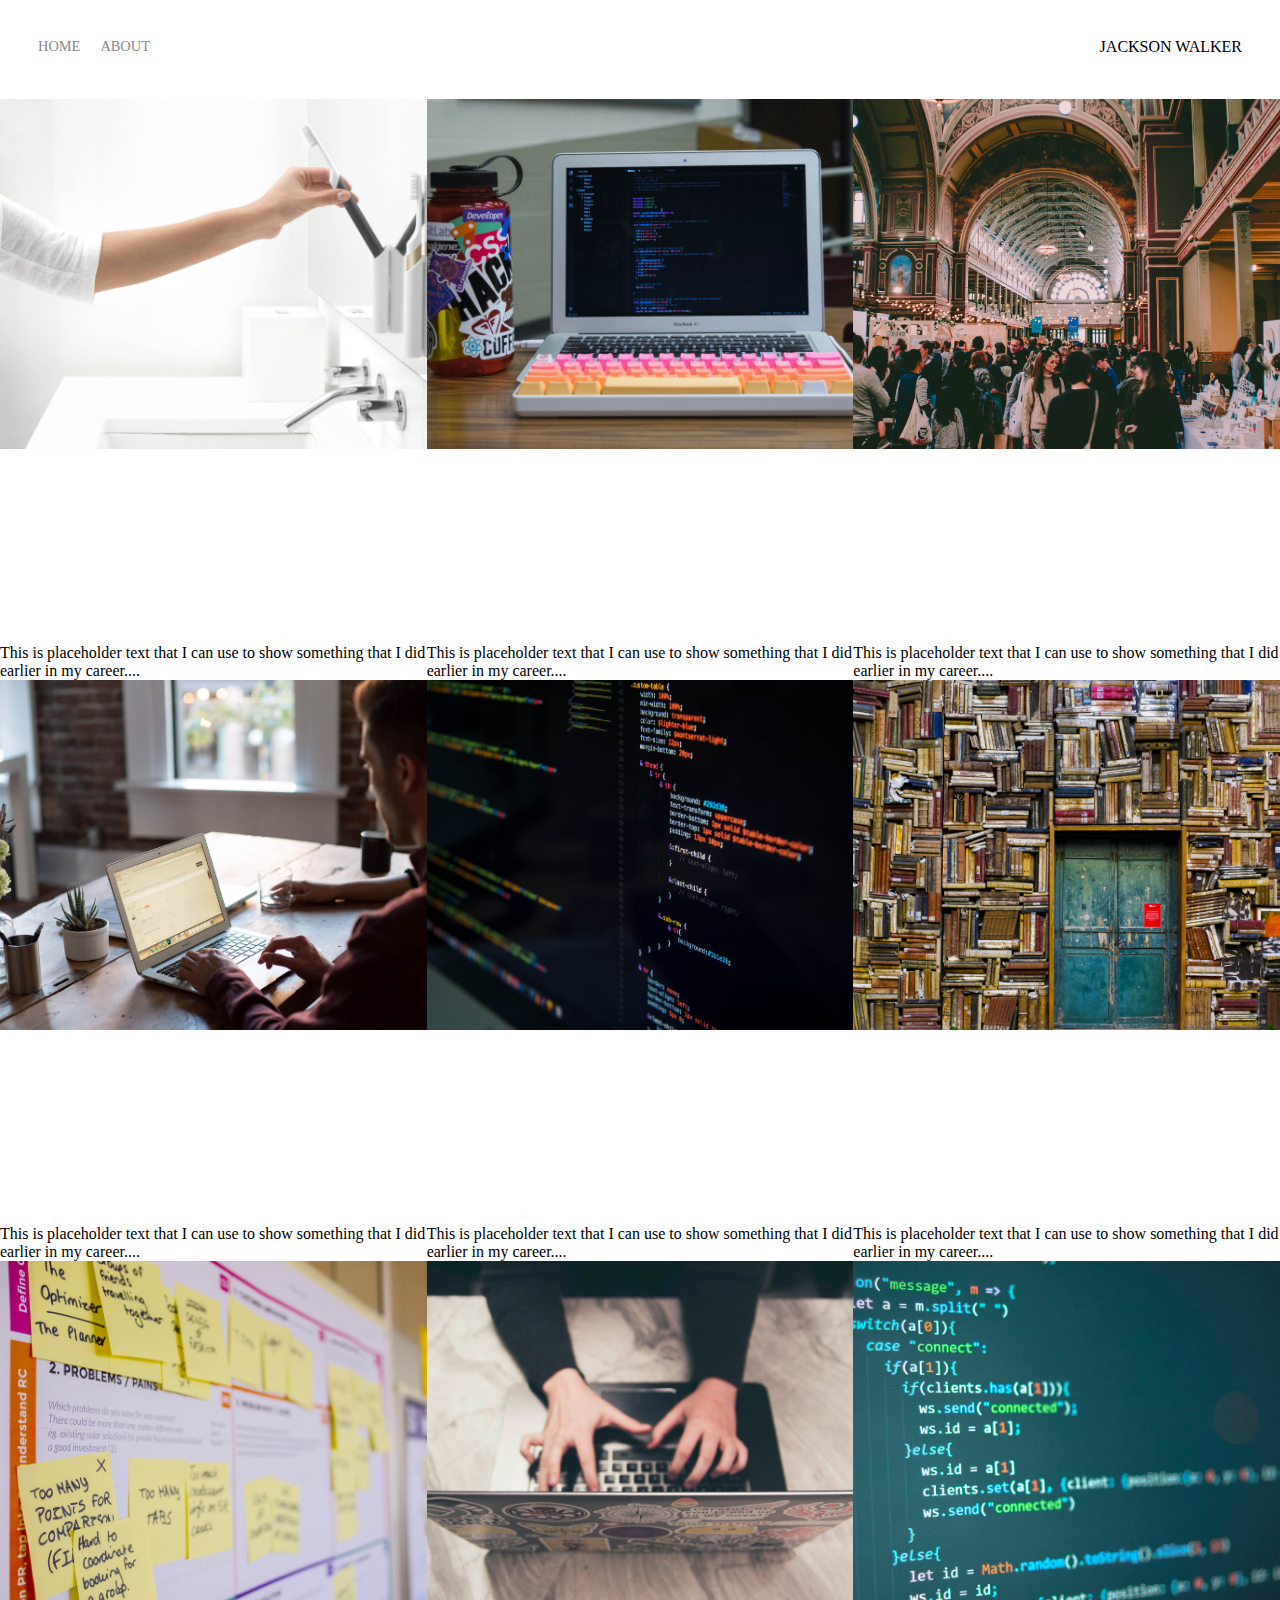
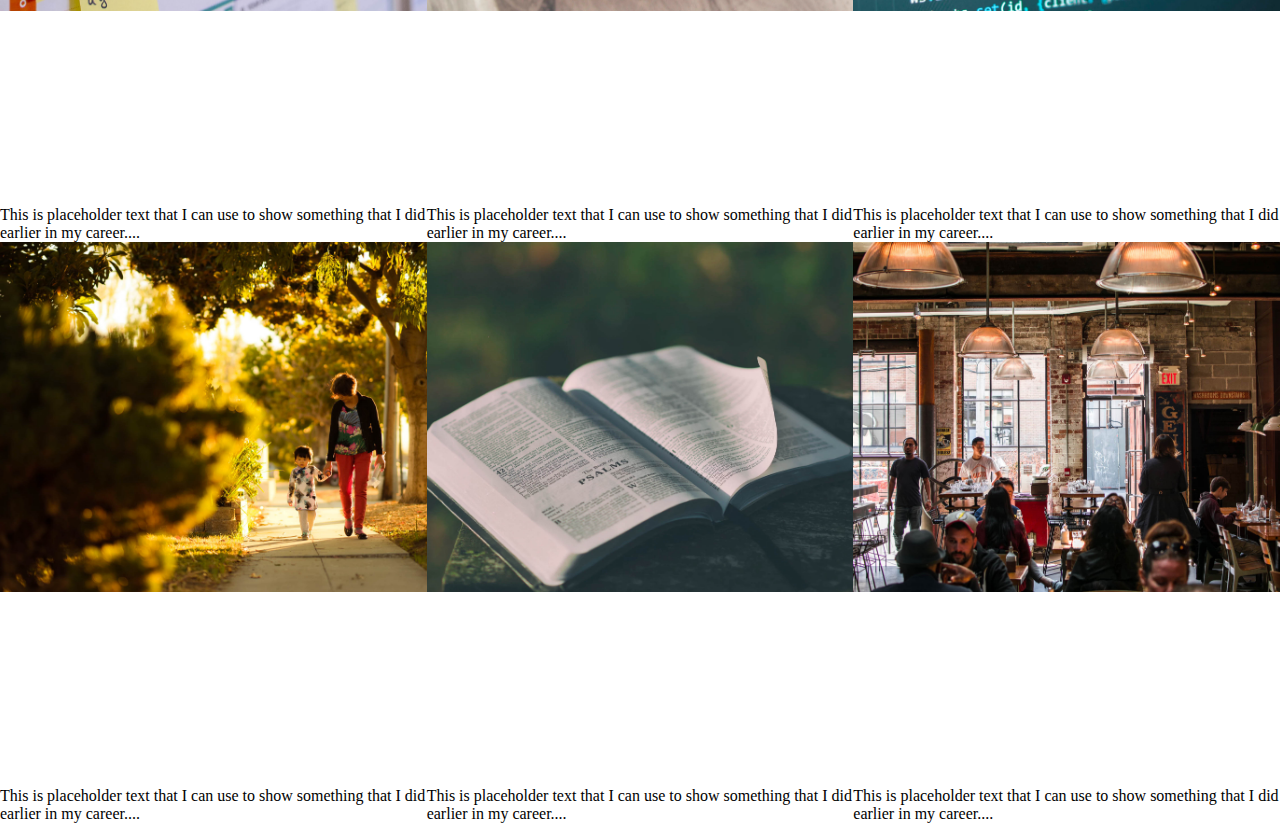
<file: portfolio-html/index.html>
<!DOCTYPE html>
<html>
<head>
    <meta charset="utf-8" />
    <title>Page Title</title>
    <link rel="stylesheet" href="styles.css">
</head>
<body>
    <div class="container"> <!-- Container class for this page -->
        <div class="nav-wrapper">
            <div class="left-side">
                <div class="nav-link-wrapper">
                    <a href="index.html">Home</a>
                </div>

                <div class="nav-link-wrapper">
                    <a href="about.html">About</a>
                    <!-- This is how you can provide a link to another website... <a href="https://google.com">Google</a> -->
                </div>
            </div>

            <div class="right-side">
                <div class="brand">
                    <div>JACKSON WALKER</div>
                </div>
            </div>
        </div>

        <div class="content-wrapper"> <!-- Master wrapper, Everything below the nav bar...-->
            <div class="portfolio-items-wrapper"> <!-- Collection wrapper, This stores the collection of portfolio items -->

                <div class="portfolio-item-wrapper"> <!-- Individual item wrapper, Portfolio item wrapper -->
                    <div class="portfolio-img-background" style="background-image:url(images/portfolio1.jpg)"></div> <!-- Background image -->
                    <div class="image-text-wrapper">
                        <div class="logo-wrapper">
                            <img src="images/logos/quip.png">
                        </div>

                        <div class="subtitle">
                            This is placeholder text that I can use to show something that I did earlier in my career....
                        </div>
                    </div>
                </div>

                <div class="portfolio-item-wrapper"> <!-- Individual item wrapper, Portfolio item wrapper -->
                    <div class="portfolio-img-background" style="background-image:url(images/portfolio2.jpg)"></div> <!-- Background image -->
                    <div class="image-text-wrapper">
                        <div class="logo-wrapper">
                            <img src="images/logos/quip.png">
                        </div>

                        <div class="subtitle">
                            This is placeholder text that I can use to show something that I did earlier in my career....
                        </div>
                    </div>
                </div>

                <div class="portfolio-item-wrapper"> <!-- Individual item wrapper, Portfolio item wrapper -->
                    <div class="portfolio-img-background" style="background-image:url(images/portfolio3.jpg)"></div> <!-- Background image -->
                    <div class="image-text-wrapper">
                        <div class="logo-wrapper">
                            <img src="images/logos/quip.png">
                        </div>

                        <div class="subtitle">
                            This is placeholder text that I can use to show something that I did earlier in my career....
                        </div>
                    </div>
                </div>

                <div class="portfolio-item-wrapper"> <!-- Individual item wrapper, Portfolio item wrapper -->
                    <div class="portfolio-img-background" style="background-image:url(images/portfolio4.jpg)"></div> <!-- Background image -->
                    <div class="image-text-wrapper">
                        <div class="logo-wrapper">
                            <img src="images/logos/quip.png">
                        </div>

                        <div class="subtitle">
                            This is placeholder text that I can use to show something that I did earlier in my career....
                        </div>
                    </div>
                </div>

                <div class="portfolio-item-wrapper"> <!-- Individual item wrapper, Portfolio item wrapper -->
                    <div class="portfolio-img-background" style="background-image:url(images/portfolio5.jpg)"></div> <!-- Background image -->
                    <div class="image-text-wrapper">
                        <div class="logo-wrapper">
                            <img src="images/logos/quip.png">
                        </div>

                        <div class="subtitle">
                            This is placeholder text that I can use to show something that I did earlier in my career....
                        </div>
                    </div>
                </div>

                <div class="portfolio-item-wrapper"> <!-- Individual item wrapper, Portfolio item wrapper -->
                    <div class="portfolio-img-background" style="background-image:url(images/portfolio6.jpg)"></div> <!-- Background image -->
                    <div class="image-text-wrapper">
                        <div class="logo-wrapper">
                            <img src="images/logos/quip.png">
                        </div>

                        <div class="subtitle">
                            This is placeholder text that I can use to show something that I did earlier in my career....
                        </div>
                    </div>
                </div>

                <div class="portfolio-item-wrapper"> <!-- Individual item wrapper, Portfolio item wrapper -->
                    <div class="portfolio-img-background" style="background-image:url(images/portfolio7.jpg)"></div> <!-- Background image -->
                    <div class="image-text-wrapper">
                        <div class="logo-wrapper">
                            <img src="images/logos/quip.png">
                        </div>

                        <div class="subtitle">
                            This is placeholder text that I can use to show something that I did earlier in my career....
                        </div>
                    </div>
                </div>

                <div class="portfolio-item-wrapper"> <!-- Individual item wrapper, Portfolio item wrapper -->
                    <div class="portfolio-img-background" style="background-image:url(images/portfolio8.jpg)"></div> <!-- Background image -->
                    <div class="image-text-wrapper">
                        <div class="logo-wrapper">
                            <img src="images/logos/quip.png">
                        </div>

                        <div class="subtitle">
                            This is placeholder text that I can use to show something that I did earlier in my career....
                        </div>
                    </div>
                </div>

                <div class="portfolio-item-wrapper"> <!-- Individual item wrapper, Portfolio item wrapper -->
                    <div class="portfolio-img-background" style="background-image:url(images/portfolio9.jpg)"></div> <!-- Background image -->
                    <div class="image-text-wrapper">
                        <div class="logo-wrapper">
                            <img src="images/logos/quip.png">
                        </div>

                        <div class="subtitle">
                            This is placeholder text that I can use to show something that I did earlier in my career....
                        </div>
                    </div>
                </div>

                <div class="portfolio-item-wrapper"> <!-- Individual item wrapper, Portfolio item wrapper -->
                    <div class="portfolio-img-background" style="background-image:url(images/portfolio10.jpg)"></div> <!-- Background image -->
                    <div class="image-text-wrapper">
                        <div class="logo-wrapper">
                            <img src="images/logos/quip.png">
                        </div>

                        <div class="subtitle">
                            This is placeholder text that I can use to show something that I did earlier in my career....
                        </div>
                    </div>
                </div>

                <div class="portfolio-item-wrapper"> <!-- Individual item wrapper, Portfolio item wrapper -->
                    <div class="portfolio-img-background" style="background-image:url(images/portfolio11.jpg)"></div> <!-- Background image -->
                    <div class="image-text-wrapper">
                        <div class="logo-wrapper">
                            <img src="images/logos/quip.png">
                        </div>

                        <div class="subtitle">
                            This is placeholder text that I can use to show something that I did earlier in my career....
                        </div>
                    </div>
                </div>

                <div class="portfolio-item-wrapper"> <!-- Individual item wrapper, Portfolio item wrapper -->
                    <div class="portfolio-img-background" style="background-image:url(images/portfolio12.jpg)"></div> <!-- Background image -->
                    <div class="image-text-wrapper">
                        <div class="logo-wrapper">
                            <img src="images/logos/quip.png">
                        </div>

                        <div class="subtitle">
                            This is placeholder text that I can use to show something that I did earlier in my career....
                        </div>
                    </div>
                </div>

            </div>
        </div>

    </div>
</body>
</html>
</file>
<file: portfolio-html/styles.css>
/* Master Styles */
body {
    margin: 0px;
}

.container {
    display: grid;
    grid-template-columns: 1fr; /* Create these columns in the grid with 1fr or 1 fractional unit. */
}

/* Nav Styles */
.nav-wrapper {
    display:flex;
    justify-content: space-between;
    padding: 38px;
}

.left-side {
    display: flex;
}

/* Able to traverse down a tree, look at 37:30 for better explanation */
.nav-wrapper > .left-side > div {
    margin-right: 20px;
    font-size: 0.9em; /* percent size of what it would normally be -> 0.9em == 90% */
    text-transform: uppercase;
}

.nav-link-wrapper {
    height: 22px;
    border-bottom: 1px solid transparent;
    transition: border-bottom 0.5s; /* Set up fade-in with buttons, Half a second fade-in */
}

/* The extra space plus a means I want you to grab just the a link in the nav-link-wrapper */
.nav-link-wrapper a {
    color: #8a8a8a;
    text-decoration: none;
    transition: color 0.5s; /* Setting it up for two animations, first color and then border-bottom */
}

.nav-link-wrapper:hover {
    border-bottom: 1px solid black;
}

.nav-link-wrapper a:hover {
    color: black;
}

/* Portfolio Syles */
.portfolio-items-wrapper {
    display: grid;
    grid-template-columns: 1fr 1fr 1fr; /* Give each one of the columns and give three of them */
}

.portfolio-item-wrapper {
    position: relative; /* Lets us have flexibility with positioning of items inside the element */
}

.portfolio-img-background {
    height: 350px;
    width: 100%;
    background-size: cover;
    background-position: center;
    background-repeat: no-repeat;
}

.img-text-wrapper {
    position: absolute; 
    top: 0; /* Positioned at the very top and all elements inside will use flexbox */
    display: flex;
    flex-direction: column;
    justify-content: center;
    align-items: center;
    height: 100%;
    text-align: center;
    padding-left: 100px;
    padding-right: 100px;
}
</file>
